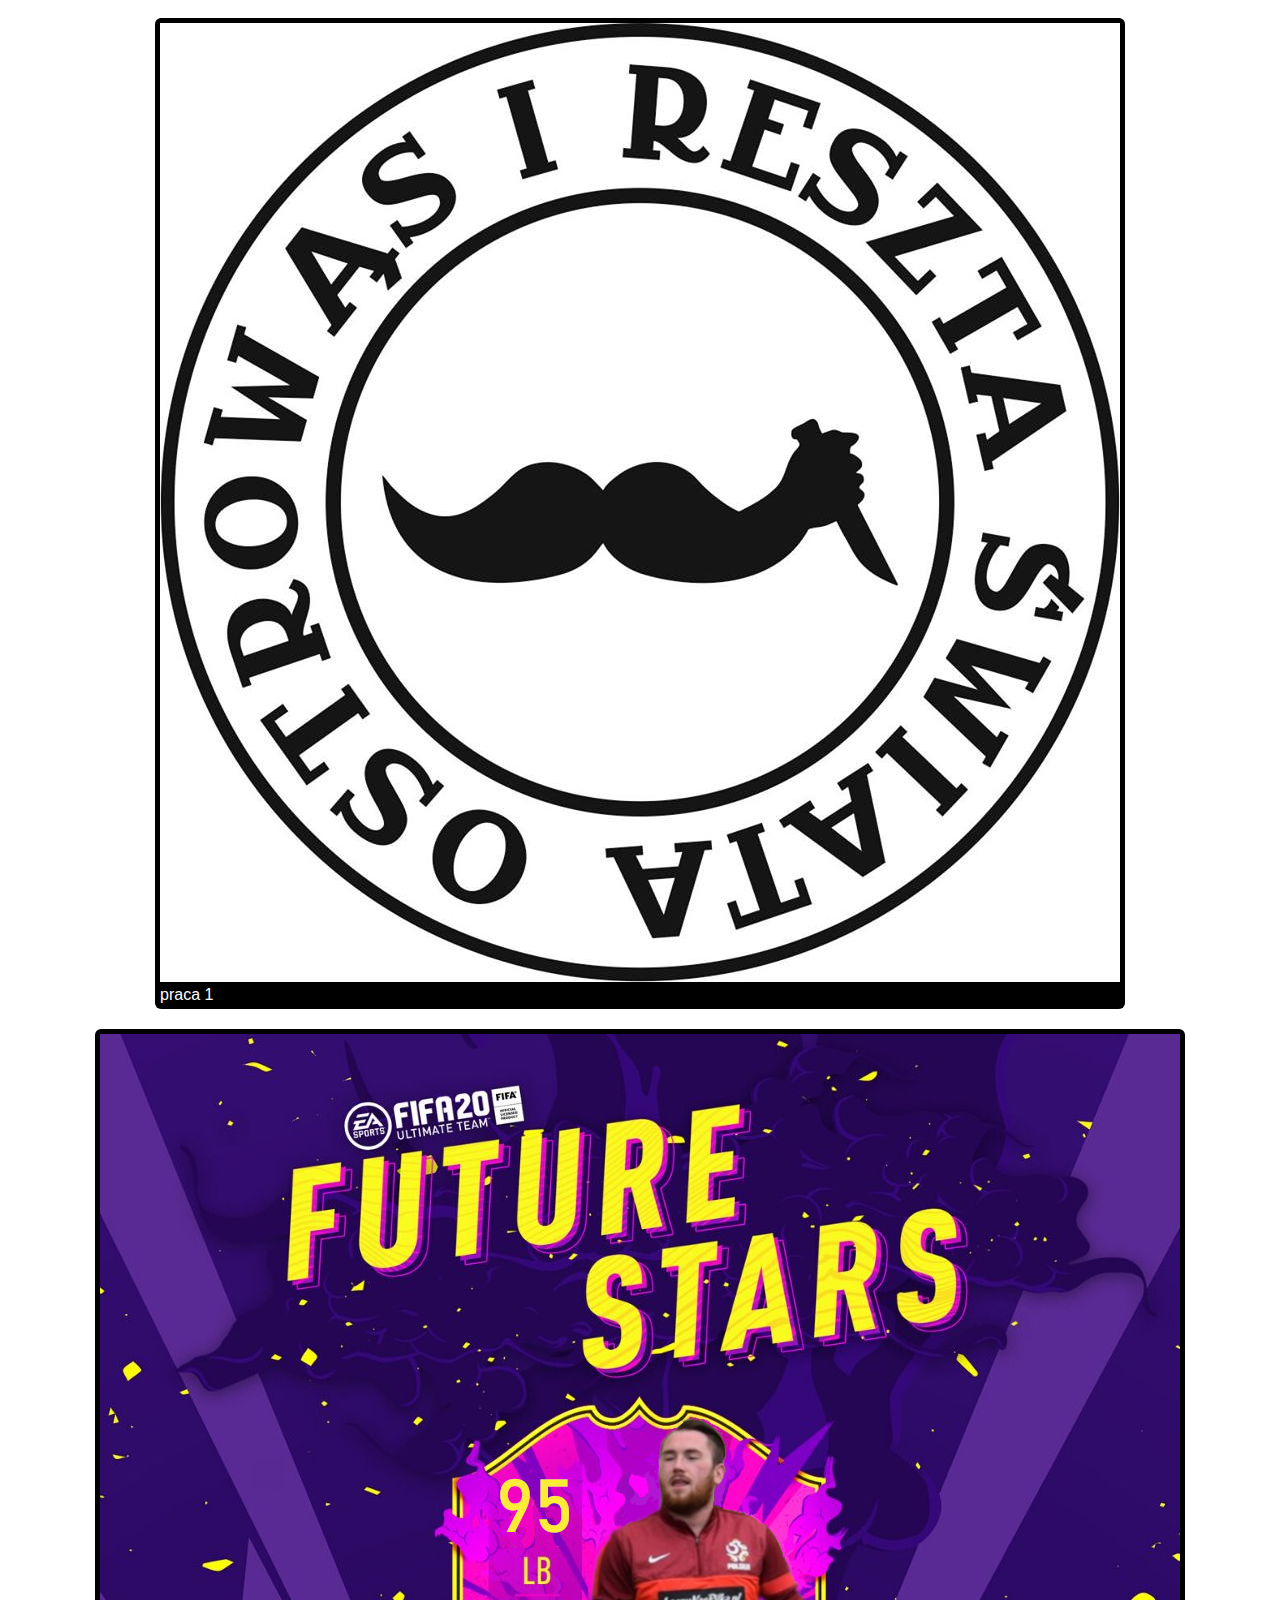
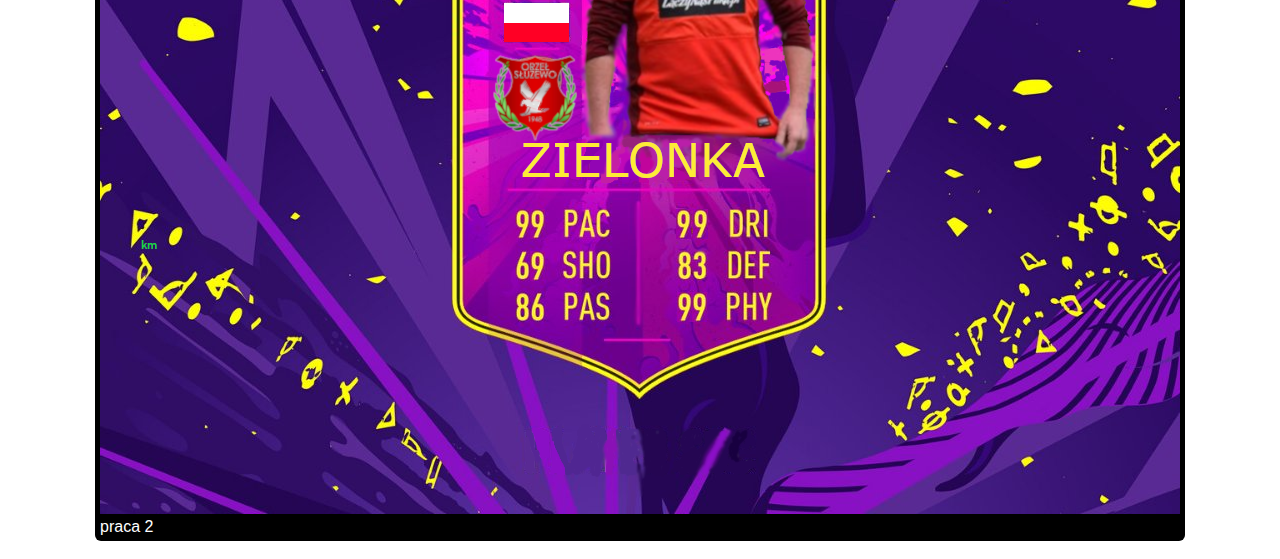
<file: album.html>
<!DOCTYPE html>
<html lang="en">
<head>
    <meta charset="UTF-8">
    <meta name="viewport" content="width=device-width, initial-scale=1.0">
    <title>Document</title>
<style>
    .container {
        display: flex;
        flex-direction: row;
        flex-wrap: wrap;
        justify-content: center;
    }

    .image-box {
        margin: 10px;
        padding: 5px;
        background-color: rgb(0, 0, 0);
        color: white;
        border-radius: 6px;
        font-family: 'Gill Sans', 'Gill Sans MT', Calibri, 'Trebuchet MS', sans-serif;
    }
    .image-box:hover {
        transform: scale(1.2);
        transition: all 1s;
    }


    </style>
</head>
<body>

    <div class="container">
        <div class="image-box">
            <img src="5e7a67399ae6f.jpg" alt="">
            <div>praca 1</div>
        </div>

        <div class="image-box">
            <img src="lukasz231.png" alt="">
            <div>praca 2</div>
        </div>
    </div>
    
</body>
</html>
</file>
